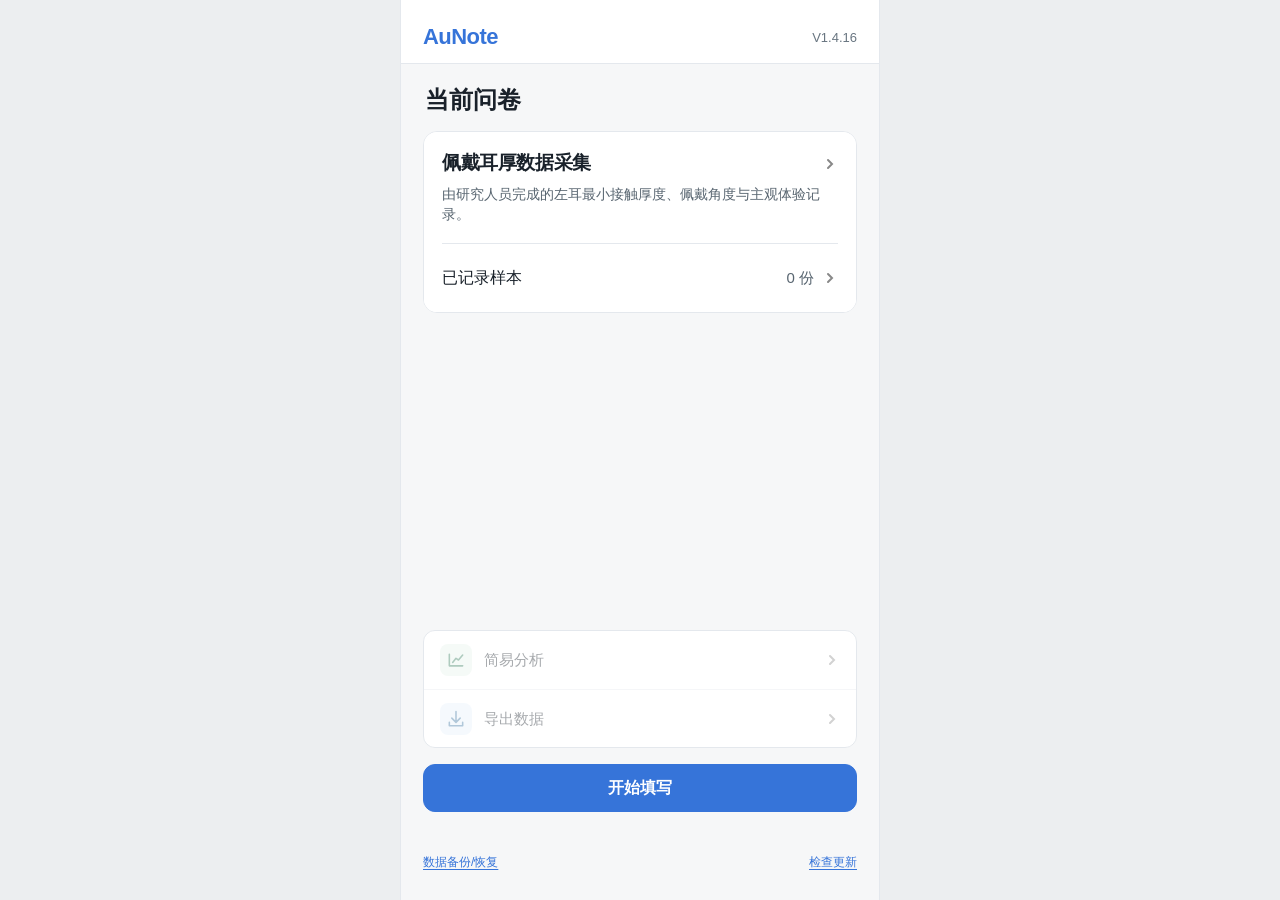
<file: index.html>
<!doctype html>
<html lang="zh-CN">
  <head>
    <meta charset="UTF-8" />
    <meta name="viewport" content="width=device-width, initial-scale=1, viewport-fit=cover" />
    <meta name="theme-color" content="#f6f7f8" />
    <meta name="apple-mobile-web-app-capable" content="yes" />
    <meta name="apple-mobile-web-app-status-bar-style" content="default" />
    <meta name="apple-mobile-web-app-title" content="AuNote" />
    <meta name="description" content="AuNote 离线用户研究记录与导出工具" />
    <link rel="manifest" href="./manifest.webmanifest?v=1.4.16" />
    <link rel="icon" href="./assets/App-icon2.svg" type="image/svg+xml" />
    <link rel="icon" href="./assets/icon-192.png" type="image/png" sizes="192x192" />
    <link rel="apple-touch-icon" href="./assets/icon-180.png" />
    <link rel="stylesheet" href="./styles.css?v=1.4.16" />
    <title>AuNote</title>
  </head>
  <body>
    <div id="update-dialog" class="dialog-overlay update-dialog" hidden>
      <section class="dialog-card" role="dialog" aria-modal="true" aria-labelledby="update-title" aria-describedby="update-summary">
        <div class="dialog-copy">
          <h2 id="update-title">新版本已就绪</h2>
          <p id="update-summary">可立即刷新页面。关闭提示后，下次打开仍可能自动使用新版。</p>
        </div>
        <div class="update-actions">
          <button id="update-skip" class="dialog-quiet" type="button">不再提醒此版本</button>
          <button id="update-later" class="dialog-cancel" type="button">稍后再说</button>
          <button id="update-button" class="dialog-primary" type="button">立即刷新</button>
        </div>
      </section>
    </div>
    <main id="app" aria-live="polite">
      <div class="loading-screen">
        <div class="loading-mark" aria-hidden="true"></div>
        <p>正在打开 AuNote…</p>
      </div>
    </main>
    <div id="confirm-overlay" class="dialog-overlay" hidden>
      <section class="dialog-card" role="alertdialog" aria-modal="true" aria-labelledby="confirm-title" aria-describedby="confirm-message">
        <div class="dialog-copy">
          <h2 id="confirm-title">确认操作</h2>
          <p id="confirm-message"></p>
        </div>
        <div class="dialog-actions">
          <button id="confirm-cancel" class="dialog-cancel" type="button">取消</button>
          <button id="confirm-submit" class="dialog-confirm" type="button">确认</button>
        </div>
      </section>
    </div>
    <div id="toast" class="toast" role="status" hidden></div>
    <input id="template-file-input" type="file" accept=".json,application/json" hidden />
    <input id="backup-file-input" type="file" accept=".json,application/json" hidden />
    <script type="module" src="./js/app.js?v=1.4.16"></script>
  </body>
</html>
</file>
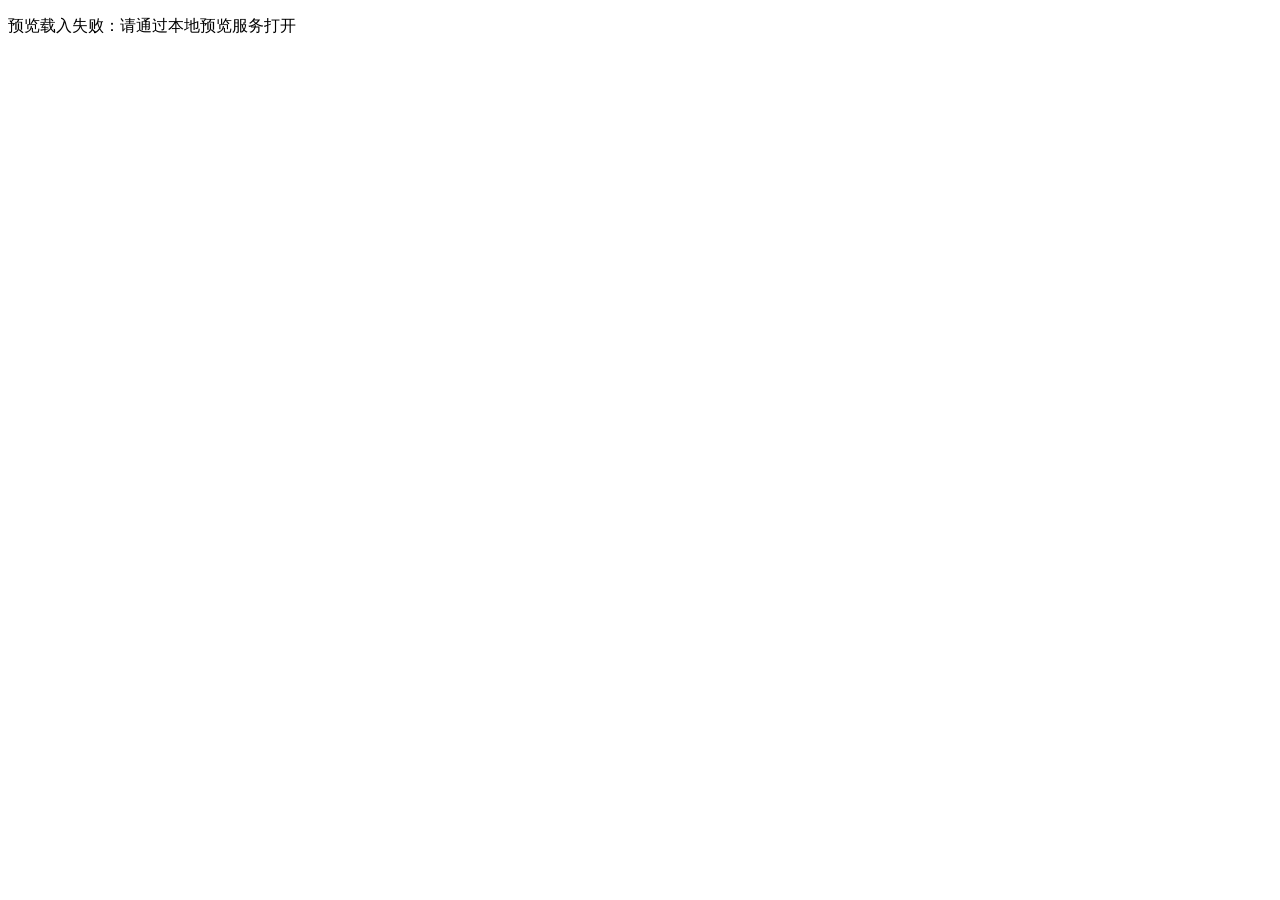
<file: preview/image-angle.html>
<!doctype html>
<html lang="zh-CN">
  <meta charset="utf-8">
  <meta name="viewport" content="width=device-width, initial-scale=1">
  <title>图片角度本地预览</title>
  <p id="status">正在载入角度测试问卷…</p>
  <script type="module">
    import { openDatabase, getTemplate, putTemplate, setSetting } from "../js/db.js?v=1.4.10";
    import { validateTemplate } from "../js/questionnaire-schema.js?v=1.4.10";
    try {
      // Local preview entry only. The application default and existing versions
      // are never rewritten; use a dedicated localhost origin for testing.
      if (!["localhost", "127.0.0.1"].includes(location.hostname)) throw new Error("请通过本地预览服务打开");
      await openDatabase();
      const response = await fetch("../examples/ear-image-angle-test.json");
      if (!response.ok) throw new Error(`HTTP ${response.status}`);
      const template = validateTemplate(await response.json());
      if (!(await getTemplate(template.key))) await putTemplate(template);
      await setSetting("currentTemplateKey", template.key);
      location.replace("../");
    } catch (error) {
      document.querySelector("#status").textContent = `预览载入失败：${error.message}`;
    }
  </script>
</html>
</file>
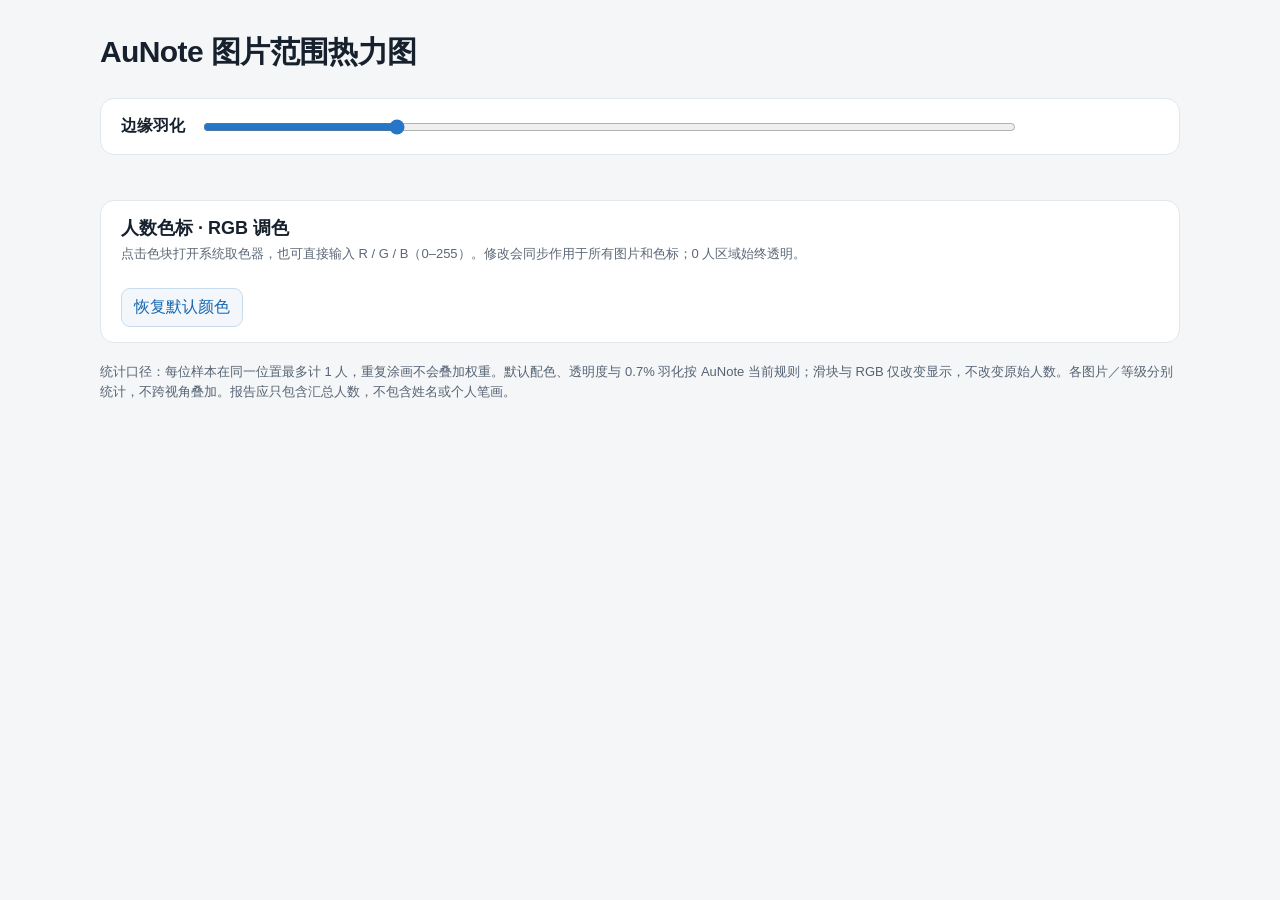
<file: tools/heatmap-report-template.html>
<!doctype html>
<html lang="zh-CN">
<head>
  <meta charset="utf-8">
  <meta name="viewport" content="width=device-width, initial-scale=1">
  <title>AuNote 图片范围热力图 · 可调色报告</title>
  <style>
    :root { font-family: -apple-system, BlinkMacSystemFont, "Segoe UI", "PingFang SC", sans-serif; color: #17212d; background: #f4f6f8; }
    * { box-sizing: border-box; }
    body { margin: 0; }
    main { max-width: 1120px; margin: auto; padding: 32px 20px 48px; }
    h1 { font-size: clamp(22px, 4vw, 30px); margin: 0 0 8px; letter-spacing: -.02em; }
    .intro, .method { color: #566373; line-height: 1.6; margin: 0; }
    .controls { display: flex; align-items: center; flex-wrap: wrap; gap: 16px; margin: 25px 0; padding: 17px 20px; background: white; border: 1px solid #e2e7ec; border-radius: 14px; }
    .controls label { font-weight: 650; white-space: nowrap; }
    input[type=range] { flex: 1 1 240px; accent-color: #2676c8; cursor: pointer; }
    output { color: #1464b0; font-variant-numeric: tabular-nums; min-width: 125px; }
    .palette-editor { background: white; border: 1px solid #e2e7ec; border-radius: 14px; padding: 15px 20px; margin: 20px 0 0; }
    .palette-editor h2 { font-size: 18px; margin: 0 0 4px; }
    .palette-editor p { color: #5c6876; font-size: 13px; line-height: 1.5; margin: 0 0 13px; }
    .palette-nodes { display: grid; grid-template-columns: repeat(5, minmax(0, 1fr)); gap: 9px; }
    .palette-node { border: 1px solid #e2e7ec; border-radius: 10px; padding: 10px; min-width: 0; }
    .palette-node strong { display: block; font-size: 13px; margin-bottom: 8px; }
    .palette-node .swatch-row { display: flex; align-items: center; gap: 6px; }
    .palette-node input[type=color] { width: 40px; height: 34px; padding: 2px; border: 1px solid #d5dce4; border-radius: 6px; background: white; cursor: pointer; }
    .palette-node code { font-size: 12px; color: #49586a; }
    .rgb-fields { display: grid; grid-template-columns: repeat(3, minmax(0, 1fr)); gap: 4px; margin-top: 8px; }
    .rgb-fields label { color: #5c6876; font-size: 11px; }
    .rgb-fields input { display: block; width: 100%; min-width: 0; margin-top: 2px; padding: 5px 3px; border: 1px solid #d5dce4; border-radius: 5px; font: inherit; font-size: 12px; font-variant-numeric: tabular-nums; }
    .palette-editor button { margin-top: 11px; }
    .grid { display: grid; grid-template-columns: repeat(2, minmax(0, 1fr)); gap: 20px; }
    .card { min-width: 0; background: white; border: 1px solid #e2e7ec; border-radius: 16px; padding: 19px; }
    .card h2 { font-size: 20px; margin: 0 0 4px; }
    .meta { color: #5c6876; font-size: 14px; margin: 0 0 14px; }
    .map { position: relative; width: 100%; overflow: hidden; background: white; }
    .map img, .map canvas { display: block; width: 100%; height: 100%; }
    .map canvas { position: absolute; inset: 0; pointer-events: none; }
    .legend { margin: 19px 2px 0; }
    .legend-bar { height: 13px; border-radius: 99px; border: 1px solid #e2e7ec; }
    .legend-ticks { display: flex; justify-content: space-between; margin-top: 7px; color: #5c6876; font-size: 13px; font-variant-numeric: tabular-nums; }
    .legend-label { color: #5c6876; font-size: 13px; margin-top: 7px; }
    button { background: #f3f7fb; color: #1767b2; border: 1px solid #c9dcee; border-radius: 9px; padding: 8px 12px; margin-top: 13px; font: inherit; cursor: pointer; }
    button:hover { background: #e7f1fa; }
    .method { font-size: 13px; margin-top: 19px; }
    @media (max-width: 760px) { main { padding: 20px 12px 32px; } .grid { grid-template-columns: 1fr; gap: 13px; } .card { padding: 14px; } .palette-nodes { grid-template-columns: repeat(2, minmax(0, 1fr)); } }
  </style>
</head>
<body>
<main>
  <h1 id="report-title">AuNote 图片范围热力图</h1>
  <p class="intro" id="scope"></p>
  <div class="controls">
    <label for="feather">边缘羽化</label>
    <input id="feather" type="range" min="0" max="3" step="0.1" value="0.7" aria-label="边缘羽化半径">
    <output id="feather-value" for="feather"></output>
  </div>
  <div class="grid" id="maps"></div>
  <section class="palette-editor" aria-labelledby="palette-title">
    <h2 id="palette-title">人数色标 · RGB 调色</h2>
    <p>点击色块打开系统取色器，也可直接输入 R / G / B（0–255）。修改会同步作用于所有图片和色标；0 人区域始终透明。</p>
    <div class="palette-nodes" id="palette-nodes"></div>
    <button type="button" id="reset-palette">恢复默认颜色</button>
  </section>
  <p class="method">统计口径：每位样本在同一位置最多计 1 人，重复涂画不会叠加权重。默认配色、透明度与 0.7% 羽化按 AuNote 当前规则；滑块与 RGB 仅改变显示，不改变原始人数。各图片／等级分别统计，不跨视角叠加。报告应只包含汇总人数，不包含姓名或个人笔画。</p>
</main>
<script>
  const DATA = __HEATMAP_DATA__;
  const slider = document.querySelector('#feather');
  const output = document.querySelector('#feather-value');
  const maps = document.querySelector('#maps');
  const clamp = (x, low, high) => Math.max(low, Math.min(high, x));
  // Five continuous ratio stops match the user-approved AuNote heatmap palette.
  const officialStops = [[0, 172, 208, 241], [.25, 84, 145, 201], [.5, 37, 203, 117], [.75, 216, 211, 44], [1, 225, 55, 55]];
  const editablePositions = [0, .25, .5, .75, 1];

  function officialHeatColor(value) {
    for (let i = 1; i < officialStops.length; i++) {
      if (value <= officialStops[i][0]) {
        const a = officialStops[i - 1], b = officialStops[i];
        const t = clamp((value - a[0]) / (b[0] - a[0]), 0, 1);
        return [1, 2, 3].map(c => Math.round(a[c] + (b[c] - a[c]) * t));
      }
    }
    return officialStops.at(-1).slice(1);
  }
  const originalNodeColors = editablePositions.map(officialHeatColor);
  const nodeColors = originalNodeColors.map(color => color.slice());

  function loadImage(src) {
    return new Promise((resolve, reject) => {
      const image = new Image();
      image.onload = () => resolve(image);
      image.onerror = () => reject(new Error('内嵌图片未能加载'));
      image.src = src;
    });
  }

  function boxBlur(values, width, height, radius) {
    if (radius === 0) return Float32Array.from(values);
    const horizontal = new Float32Array(values.length);
    const result = new Float32Array(values.length);
    for (let y = 0; y < height; y++) {
      let sum = 0;
      for (let x = 0; x < Math.min(width, radius + 1); x++) sum += values[y * width + x];
      for (let x = 0; x < width; x++) {
        if (x > 0) {
          if (x + radius < width) sum += values[y * width + x + radius];
          if (x - radius - 1 >= 0) sum -= values[y * width + x - radius - 1];
        }
        horizontal[y * width + x] = sum / (Math.min(width - 1, x + radius) - Math.max(0, x - radius) + 1);
      }
    }
    for (let x = 0; x < width; x++) {
      let sum = 0;
      for (let y = 0; y < Math.min(height, radius + 1); y++) sum += horizontal[y * width + x];
      for (let y = 0; y < height; y++) {
        if (y > 0) {
          if (y + radius < height) sum += horizontal[(y + radius) * width + x];
          if (y - radius - 1 >= 0) sum -= horizontal[(y - radius - 1) * width + x];
        }
        result[y * width + x] = sum / (Math.min(height - 1, y + radius) - Math.max(0, y - radius) + 1);
      }
    }
    return result;
  }

  function heatColor(value) {
    const base = officialHeatColor(value);
    const right = Math.min(editablePositions.length - 1, Math.max(1, editablePositions.findIndex(at => value <= at)));
    const left = right - 1;
    const t = clamp((value - editablePositions[left]) / (editablePositions[right] - editablePositions[left]), 0, 1);
    return base.map((channel, c) => clamp(Math.round(channel +
      (nodeColors[left][c] - originalNodeColors[left][c]) * (1 - t) +
      (nodeColors[right][c] - originalNodeColors[right][c]) * t), 0, 255));
  }

  function hex(color) {
    return '#' + color.map(channel => channel.toString(16).padStart(2, '0')).join('').toUpperCase();
  }

  function updateLegend() {
    const gradient = Array.from({ length: 41 }, (_, i) => `${hex(heatColor(i / 40))} ${i * 2.5}%`).join(', ');
    document.querySelectorAll('.legend-bar').forEach(bar => { bar.style.background = `linear-gradient(90deg, ${gradient})`; });
  }

  function setupPaletteEditor(redraw) {
    const container = document.querySelector('#palette-nodes');
    const controls = editablePositions.map((at, index) => {
      const wrapper = document.createElement('div');
      wrapper.className = 'palette-node';
      wrapper.innerHTML = `<strong>${Math.round(at * DATA.sample_total)} 人</strong><div class="swatch-row"><input type="color" aria-label="${Math.round(at * DATA.sample_total)} 人颜色"><code></code></div><div class="rgb-fields">${['R', 'G', 'B'].map(channel => `<label>${channel}<input type="number" min="0" max="255" step="1" inputmode="numeric" aria-label="${Math.round(at * DATA.sample_total)} 人 ${channel}"></label>`).join('')}</div>`;
      container.append(wrapper);
      return { picker: wrapper.querySelector('input[type=color]'), code: wrapper.querySelector('code'), rgb: [...wrapper.querySelectorAll('input[type=number]')] };
    });

    function reflect(index) {
      const control = controls[index];
      control.picker.value = hex(nodeColors[index]).toLowerCase();
      control.code.textContent = hex(nodeColors[index]);
      control.rgb.forEach((input, channel) => { input.value = nodeColors[index][channel]; });
    }
    function setColor(index, color) {
      nodeColors[index] = color;
      reflect(index);
      updateLegend();
      redraw();
    }
    controls.forEach((control, index) => {
      reflect(index);
      control.picker.addEventListener('input', () => {
        const color = [1, 3, 5].map(start => parseInt(control.picker.value.slice(start, start + 2), 16));
        setColor(index, color);
      });
      control.rgb.forEach((input, channel) => {
        input.addEventListener('change', () => {
          const value = Number(input.value);
          if (!Number.isFinite(value)) { reflect(index); return; }
          const color = nodeColors[index].slice();
          color[channel] = clamp(Math.round(value), 0, 255);
          setColor(index, color);
        });
      });
    });
    document.querySelector('#reset-palette').addEventListener('click', () => {
      originalNodeColors.forEach((color, index) => { nodeColors[index] = color.slice(); reflect(index); });
      updateLegend();
      redraw();
    });
    updateLegend();
  }

  function draw(field, feather) {
    const canvas = field.canvas;
    const context = canvas.getContext('2d');
    const pixels = context.createImageData(field.width, field.height);
    const radius = Math.max(feather > 0 ? 1 : 0, Math.round(field.width * feather / 100));
    const softened = boxBlur(boxBlur(field.counts, field.width, field.height, radius), field.width, field.height, radius);
    for (let i = 0; i < softened.length; i++) {
      const count = softened[i];
      if (count < .05) continue;
      const color = heatColor(clamp(count / DATA.sample_total, 0, 1));
      const offset = i * 4;
      pixels.data[offset] = color[0];
      pixels.data[offset + 1] = color[1];
      pixels.data[offset + 2] = color[2];
      pixels.data[offset + 3] = Math.round(205 * Math.min(1, count / 1.2) ** 1.35);
    }
    context.putImageData(pixels, 0, 0);
  }

  async function setup() {
    document.querySelector('#report-title').textContent = DATA.title || 'AuNote 图片范围热力图';
    document.querySelector('#scope').textContent = DATA.description || `${DATA.sample_total} 份记录 · ${DATA.fields.length} 张热力图`;
    if (!Number.isInteger(DATA.sample_total) || DATA.sample_total < 1 || !Array.isArray(DATA.fields) || !DATA.fields.length) throw new Error('报告缺少有效样本数或热力图');
    for (const field of DATA.fields) {
      const card = document.createElement('section');
      card.className = 'card';
      card.innerHTML = `<h2></h2><p class="meta"></p><div class="map"><img alt=""><canvas aria-hidden="true"></canvas></div><div class="legend"><div class="legend-bar"></div><div class="legend-ticks"><span>0</span><span>${Math.round(DATA.sample_total / 4)}</span><span>${Math.round(DATA.sample_total / 2)}</span><span>${Math.round(DATA.sample_total * 3 / 4)}</span><span>${DATA.sample_total}</span></div><div class="legend-label">同一位置的标注人数（人）</div></div><button type="button">保存当前图片 PNG</button>`;
      card.querySelector('h2').textContent = field.label;
      card.querySelector('.meta').textContent = `${field.participants} 份有标注 · ${field.stroke_count} 笔 · 最高重合 ${field.max_count} 人`;
      const image = card.querySelector('img');
      const canvas = card.querySelector('canvas');
      const map = card.querySelector('.map');
      map.style.aspectRatio = `${field.width} / ${field.height}`;
      canvas.width = field.width;
      canvas.height = field.height;
      maps.append(card);
      const [base, mask] = await Promise.all([loadImage(field.image), loadImage(field.count_mask)]);
      image.src = field.image;
      image.alt = field.label + '底图及叠加热区';
      const holder = document.createElement('canvas');
      holder.width = field.width;
      holder.height = field.height;
      const context = holder.getContext('2d', { willReadFrequently: true });
      context.drawImage(mask, 0, 0);
      const pixelData = context.getImageData(0, 0, field.width, field.height).data;
      field.counts = new Uint16Array(field.width * field.height);
      for (let i = 0; i < field.counts.length; i++) field.counts[i] = field.countEncoding === 'rg16' ? pixelData[i * 4] + 256 * pixelData[i * 4 + 1] : pixelData[i * 4];
      field.canvas = canvas;
      field.base = base;
      card.querySelector('button').addEventListener('click', () => {
        const exportCanvas = document.createElement('canvas');
        exportCanvas.width = field.width;
        exportCanvas.height = field.height;
        const exportContext = exportCanvas.getContext('2d');
        exportContext.drawImage(field.base, 0, 0, field.width, field.height);
        exportContext.drawImage(field.canvas, 0, 0);
        const link = document.createElement('a');
        link.download = `${String(field.id || 'heatmap').replace(/[^a-zA-Z0-9_-]/g, '_')}-热力图.png`;
        link.href = exportCanvas.toDataURL('image/png');
        link.click();
      });
    }
    let scheduled = false;
    function redraw() {
      if (scheduled) return;
      scheduled = true;
      requestAnimationFrame(() => {
        scheduled = false;
        const feather = Number(slider.value);
        output.textContent = `${feather.toFixed(1)}% · 约 ${Math.round(DATA.fields[0].width * feather / 100)} px`;
        DATA.fields.forEach(field => draw(field, feather));
      });
    }
    slider.addEventListener('input', redraw);
    setupPaletteEditor(redraw);
    redraw();
  }
  setup().catch(error => { document.querySelector('#scope').textContent = `热力图读取失败：${error.message}`; });
</script>
</body>
</html>
</file>
<file: styles.css>
:root {
  color-scheme: light;
  --paper: #f6f7f8;
  --surface: #ffffff;
  --ink: #19212a;
  --muted: #586570;
  --quiet: #687580;
  --line: #e4e8ed;
  --forest: var(--accent);
  --forest-soft: #e8f0fb;
  --accent: #3674d9;
  --accent-soft: #e8f0fb;
  --danger: #c53030;
  --danger-soft: #fff5f5;
  --shadow: 0 16px 36px rgba(30, 50, 61, 0.14);
  --page-gutter: clamp(16px, 5vw, 22px);
  font-family: -apple-system, BlinkMacSystemFont, "SF Pro Text", "PingFang SC", "Microsoft YaHei", sans-serif;
  background: var(--paper);
  color: var(--ink);
}

* { box-sizing: border-box; }

html, body { margin: 0; min-height: 100%; background: var(--paper); }
html { view-transition-name: aunote-screen; }

body { min-height: 100vh; min-height: 100dvh; }

button, input, textarea { font: inherit; }
button, input, textarea { -webkit-tap-highlight-color: transparent; }
button { touch-action: manipulation; }

#app {
  min-height: 100vh;
  min-height: 100dvh;
  padding: max(20px, env(safe-area-inset-top)) 18px max(24px, env(safe-area-inset-bottom));
}

@keyframes aunote-push-in { from { transform: translateX(100%); } to { transform: translateX(0); } }
@keyframes aunote-push-out { from { transform: translateX(0); } to { transform: translateX(-18%); } }
@keyframes aunote-pop-in { from { transform: translateX(-18%); } to { transform: translateX(0); } }
@keyframes aunote-pop-out { from { transform: translateX(0); } to { transform: translateX(100%); } }

html[data-page-transition="forward"]::view-transition-old(aunote-screen) { animation: 320ms ease-out both aunote-push-out; z-index: 1; }
html[data-page-transition="forward"]::view-transition-new(aunote-screen) { animation: 320ms cubic-bezier(.2, .7, .2, 1) both aunote-push-in; z-index: 2; }
html[data-page-transition="back"]::view-transition-old(aunote-screen) { animation: 320ms cubic-bezier(.2, .7, .2, 1) both aunote-pop-out; z-index: 2; }
html[data-page-transition="back"]::view-transition-new(aunote-screen) { animation: 320ms ease-out both aunote-pop-in; z-index: 1; }

@media (prefers-reduced-motion: reduce) {
  html[data-page-transition]::view-transition-old(aunote-screen),
  html[data-page-transition]::view-transition-new(aunote-screen) { animation: none; }
}

.screen { width: min(100%, 720px); margin: 0 auto; }

.loading-screen {
  min-height: 80vh;
  display: grid;
  place-content: center;
  justify-items: center;
  color: var(--muted);
}

.loading-mark {
  width: 34px;
  height: 34px;
  border: 3px solid var(--forest-soft);
  border-top-color: var(--forest);
  border-radius: 50%;
  animation: spin 0.8s linear infinite;
}

@keyframes spin { to { transform: rotate(360deg); } }

.topbar { display: flex; align-items: center; gap: 10px; margin-bottom: 22px; }
.topbar h1 { margin: 0; font-size: 21px; letter-spacing: -0.02em; }

.back-button, .icon-button {
  border: 0;
  background: transparent;
  color: var(--forest);
  padding: 9px;
  border-radius: 12px;
  font-weight: 700;
}

.back-button { margin-left: -8px; }

.hero {
  width: 100%;
  border: 0;
  text-align: left;
  color: #fff;
  background: var(--forest);
  padding: 28px 24px 26px;
  border-radius: 28px;
  box-shadow: var(--shadow);
}

.eyebrow { display: block; opacity: 0.7; font-size: 13px; margin-bottom: 10px; }
.hero-title { display: block; font-size: clamp(28px, 8vw, 42px); line-height: 1.13; font-weight: 760; letter-spacing: -0.04em; }
.hero-version { display: block; margin-top: 12px; font-size: 14px; opacity: 0.72; }
.hero-description { display: -webkit-box; overflow: hidden; overflow-wrap: anywhere; white-space: pre-line; -webkit-box-orient: vertical; -webkit-line-clamp: 3; }
.hero-draft-detail { display: block; margin-top: 7px; color: rgba(255, 255, 255, 0.76); font-size: 12px; line-height: 1.45; }

.count-link {
  display: flex;
  align-items: baseline;
  justify-content: space-between;
  width: 100%;
  border: 0;
  background: transparent;
  color: var(--ink);
  padding: 20px 5px 10px;
  text-align: left;
}

.count-link strong { font-size: 30px; letter-spacing: -0.04em; }
.count-link span { color: var(--muted); }

.home-actions { display: grid; gap: 12px; margin-top: clamp(76px, 16vh, 150px); }

.primary-button, .secondary-button, .danger-button, .text-button {
  min-height: 54px;
  border-radius: 17px;
  border: 0;
  padding: 14px 18px;
  font-weight: 720;
}

.primary-button { background: var(--forest); color: #fff; box-shadow: 0 10px 24px rgba(54, 116, 217, 0.16); }
.primary-button.accent { background: var(--accent); color: #27170b; }
.secondary-button { background: var(--surface); color: var(--forest); border: 1px solid var(--line); }
.danger-button { background: var(--danger-soft); color: var(--danger); }
.text-button { background: transparent; color: var(--forest); min-height: 42px; padding: 8px 10px; }
button:disabled { opacity: 0.42; box-shadow: none; }

.split-actions { display: grid; grid-template-columns: 1.25fr 0.75fr; gap: 10px; }

.quiet-tools {
  border-top: 1px solid var(--line);
  margin-top: 42px;
  padding-top: 18px;
  display: flex;
  justify-content: space-between;
  align-items: center;
  gap: 12px;
  color: var(--muted);
  font-size: 13px;
}

.quiet-tools button { font-size: 13px; color: var(--muted); }

.card {
  background: var(--surface);
  border: 1px solid rgba(216, 214, 207, 0.8);
  border-radius: 20px;
  padding: 18px;
  box-shadow: 0 8px 24px rgba(35, 54, 47, 0.05);
}

.stack { display: grid; gap: 12px; }
.section-title { margin: 24px 2px 10px; font-size: 15px; color: var(--muted); }
.empty-state { text-align: center; padding: 42px 24px; color: var(--muted); }

.template-list { display: grid; gap: 10px; overflow: hidden; }
.swipe-row { position: relative; overflow: hidden; border-radius: 18px; background: var(--danger); }
.swipe-content {
  position: relative;
  z-index: 2;
  width: 100%;
  border: 1px solid var(--line);
  background: var(--surface);
  padding: 17px 18px;
  text-align: left;
  transition: transform 180ms ease;
  border-radius: 18px;
  color: var(--ink);
}
.swipe-row.revealed .swipe-content { transform: translateX(-92px); }
.swipe-delete {
  position: absolute;
  z-index: 1;
  right: 0;
  top: 0;
  bottom: 0;
  width: 92px;
  border: 0;
  background: var(--danger);
  color: #fff;
  font-weight: 700;
}
.template-name { display: block; font-weight: 750; font-size: 17px; }
.template-meta { display: block; margin-top: 6px; color: var(--muted); font-size: 13px; }
.current-chip { display: inline-flex; background: var(--forest-soft); color: var(--forest); padding: 3px 8px; border-radius: 999px; margin-left: 7px; font-size: 11px; }
.swipe-hint { text-align: center; color: var(--muted); font-size: 12px; margin-top: 12px; }

.record-list { display: grid; gap: 10px; }
.record-card { width: 100%; border: 1px solid var(--line); background: var(--surface); padding: 17px; border-radius: 18px; text-align: left; color: var(--ink); }
.record-card-main { display: flex; justify-content: space-between; align-items: center; gap: 16px; }
.record-name { font-size: 18px; font-weight: 740; }
.record-demographics { color: var(--muted); font-size: 14px; white-space: nowrap; }
.record-times { display: grid; gap: 4px; margin-top: 10px; color: var(--muted); font-size: 12px; }

.detail-grid { display: grid; gap: 0; }
.detail-row { padding: 15px 0; border-bottom: 1px solid var(--line); }
.detail-row:last-child { border-bottom: 0; }
.detail-label { display: block; color: var(--muted); font-size: 13px; margin-bottom: 6px; }
.detail-value { display: block; white-space: pre-wrap; overflow-wrap: anywhere; }
.detail-actions { display: grid; gap: 10px; margin-top: 22px; }

.progress-block { margin-bottom: 24px; }
.progress-meta { display: flex; justify-content: space-between; color: var(--muted); font-size: 13px; margin-bottom: 9px; }
.progress-track { height: 6px; background: #deddd7; border-radius: 999px; overflow: hidden; }
.progress-fill { height: 100%; background: var(--accent); border-radius: inherit; transition: width 180ms ease; }

.question-card { background: var(--surface); border-radius: 26px; padding: 23px 20px; box-shadow: var(--shadow); min-height: 330px; }
.question-number { display: inline-flex; color: var(--accent); font-weight: 800; font-size: 13px; margin-bottom: 10px; }
.question-title { margin: 0; font-size: 25px; line-height: 1.25; letter-spacing: -0.025em; }
.required-mark { color: var(--danger); margin-left: 5px; }
.optional-mark { color: var(--muted); font-size: 13px; font-weight: 500; margin-left: 8px; white-space: nowrap; }
.question-description { color: var(--muted); line-height: 1.55; margin: 12px 0 20px; }

.field-wrap { display: grid; gap: 10px; }
.text-input, .number-input, .textarea-input, .other-input {
  width: 100%;
  border: 1.5px solid var(--line);
  background: #fff;
  color: var(--ink);
  border-radius: 15px;
  padding: 15px 16px;
  font-size: 18px;
  outline: none;
}
.textarea-input { min-height: 132px; resize: vertical; line-height: 1.5; }
.text-input:focus, .number-input:focus, .textarea-input:focus, .other-input:focus { border-color: var(--accent); box-shadow: 0 0 0 3px var(--accent-soft); }
.input-with-unit { display: grid; grid-template-columns: 1fr auto; align-items: center; gap: 12px; }
.unit-label { font-size: 18px; font-weight: 700; color: var(--muted); min-width: 38px; }

.choice-list { display: grid; gap: 10px; }
.choice-button {
  width: 100%;
  border: 1.5px solid var(--line);
  background: #fff;
  color: var(--ink);
  border-radius: 16px;
  min-height: 56px;
  padding: 14px 16px;
  text-align: left;
  display: flex;
  align-items: center;
  gap: 12px;
}
.choice-button::before { content: ""; width: 20px; height: 20px; flex: 0 0 auto; border: 2px solid #a9aea9; border-radius: 50%; }
.choice-button.multi::before { border-radius: 6px; }
.choice-button.selected { border-color: var(--forest); background: var(--forest-soft); }
.choice-button.selected::before { border-color: var(--forest); box-shadow: inset 0 0 0 5px var(--forest-soft); background: var(--forest); }

.anonymous-row { display: flex; align-items: center; gap: 10px; margin-top: 4px; padding: 8px 2px; }
.anonymous-row input { width: 21px; height: 21px; accent-color: var(--forest); }

.rating-grid { display: grid; grid-template-columns: repeat(5, 1fr); gap: 7px; }
.rating-button { border: 1.5px solid var(--line); background: #fff; border-radius: 14px; padding: 11px 3px; color: var(--ink); min-width: 0; }
.rating-button strong { display: block; font-size: 22px; }
.rating-button span { display: block; font-size: 10px; margin-top: 4px; line-height: 1.2; }
.rating-button.selected { background: var(--forest); border-color: var(--forest); color: #fff; }
.rating-help { margin-top: 14px; padding: 13px 14px; border-radius: 13px; background: var(--forest-soft); color: var(--forest); font-size: 14px; line-height: 1.45; }
.unknown-button { margin-top: 10px; }

.question-image { display: block; width: 100%; max-height: 430px; object-fit: contain; border-radius: 15px; background: #faeee3; margin-bottom: 17px; }

.validation-message { color: var(--danger); min-height: 22px; margin: 13px 2px 0; font-size: 14px; }
.form-navigation { display: grid; grid-template-columns: 0.8fr 1.2fr; gap: 10px; margin-top: 18px; }

.backup-panel h2 { margin-top: 0; }
.backup-panel p { color: var(--muted); line-height: 1.55; }
.backup-actions { display: grid; gap: 10px; margin-top: 22px; }

.update-banner {
  position: fixed;
  z-index: 100;
  left: 12px;
  right: 12px;
  top: max(10px, env(safe-area-inset-top));
  max-width: 680px;
  margin: 0 auto;
  padding: 10px 12px 10px 16px;
  border-radius: 15px;
  background: var(--forest);
  color: #fff;
  box-shadow: var(--shadow);
  display: flex;
  align-items: center;
  justify-content: space-between;
  gap: 10px;
  font-size: 14px;
}
.update-banner[hidden] { display: none; }
.update-banner button { border: 0; background: var(--accent); color: #27170b; font-weight: 750; border-radius: 10px; padding: 8px 11px; }

.toast {
  position: fixed;
  z-index: 120;
  left: 50%;
  bottom: max(24px, env(safe-area-inset-bottom));
  transform: translateX(-50%);
  width: max-content;
  max-width: calc(100% - 32px);
  background: #17231f;
  color: #fff;
  border-radius: 13px;
  padding: 11px 15px;
  box-shadow: var(--shadow);
  text-align: center;
  font-size: 14px;
}
.toast[hidden] { display: none; }
.toast.toast-above-overview-footer {
  bottom: calc(96px + env(safe-area-inset-bottom));
}

.fatal-error { max-width: 560px; margin: 20vh auto 0; background: var(--surface); padding: 24px; border-radius: 20px; }
.fatal-error h1 { font-size: 22px; }
.fatal-error p { color: var(--muted); line-height: 1.55; }

@media (min-width: 640px) {
  #app { padding-left: 28px; padding-right: 28px; }
  .question-card { padding: 30px; }
  .home-actions { margin-top: 110px; }
}

@media (prefers-reduced-motion: reduce) {
  *, *::before, *::after { scroll-behavior: auto !important; animation-duration: 0.01ms !important; transition-duration: 0.01ms !important; }
}

/* Figma 视觉基线：390px 主画板，320–430px 手机宽度自适应 */
html, body { background: #eceef0; }
body { color: var(--ink); }

button { cursor: pointer; }
button:focus-visible, input:focus-visible, textarea:focus-visible {
  outline: 3px solid rgba(54, 116, 217, 0.27);
  outline-offset: 2px;
}
::selection { background: #d5e7f3; color: var(--ink); }

#app { min-height: 100vh; min-height: 100dvh; padding: 0; }

.screen {
  width: min(100%, 480px);
  min-height: 100vh;
  min-height: 100dvh;
  margin: 0 auto;
  background: var(--paper);
}

.page-content { padding: 20px var(--page-gutter) 24px; }

.app-header,
.nav-top-bar {
  width: 100%;
}

.app-header {
  min-height: calc(64px + env(safe-area-inset-top));
  padding: calc(env(safe-area-inset-top) + 12px) var(--page-gutter) 0;
  display: flex;
  align-items: center;
  justify-content: space-between;
  gap: 12px;
  background: #fff;
  border-bottom: 1px solid var(--line);
}

.app-brand {
  color: var(--forest);
  font-size: 22px;
  line-height: 1.2;
  letter-spacing: -0.025em;
}

.app-version { flex: 0 0 auto; color: var(--quiet); font-size: 13px; }

.nav-top-bar {
  position: sticky;
  z-index: 20;
  top: 0;
  min-height: calc(64px + env(safe-area-inset-top));
  padding: env(safe-area-inset-top) var(--page-gutter) 0;
  display: grid;
  grid-template-columns: 80px 1fr 80px;
  align-items: center;
  background: #fff;
  border-bottom: 1px solid var(--line);
}

.nav-top-bar h1 {
  margin: 0;
  overflow: hidden;
  color: var(--ink);
  font-size: 18px;
  line-height: 1.25;
  font-weight: 650;
  text-align: center;
  text-overflow: ellipsis;
  white-space: nowrap;
}

.nav-side { width: 80px; height: 20px; }
.back-button {
  width: 48px;
  height: 48px;
  margin: 0 0 0 -10px;
  padding: 10px;
  display: grid;
  place-items: center;
  border: 0;
  border-radius: 12px;
  background: transparent;
}
.back-button img, .back-button svg, .row-chevron, .hero-heading img { display: block; flex: 0 0 auto; }

.home-screen { display: flex; flex-direction: column; }
.home-content {
  flex: 1;
  display: grid;
  grid-template-rows: auto auto 1fr;
  gap: 16px;
  padding: 20px var(--page-gutter) 16px;
}

.home-content.has-summary { grid-template-rows: auto 1fr; }
.home-current-group { display: grid; align-content: start; gap: 16px; }
.home-section-title { margin: 0 2px; color: var(--ink); font-size: 24px; line-height: 1.3; font-weight: 750; }
.home-summary {
  overflow: hidden;
  border: 1px solid var(--line);
  border-radius: 14px;
  background: #fff;
}
.home-summary.has-draft { border-color: var(--forest); }
.hero {
  width: 100%;
  padding: 19px 18px;
  display: flex;
  flex-direction: column;
  gap: 8px;
  border: 1px solid var(--line);
  border-radius: 14px;
  background: #fff;
  color: var(--ink);
  box-shadow: none;
  text-align: left;
}
.hero.has-draft { border: 1.5px solid var(--forest); }
.home-summary .hero, .home-summary .hero.has-draft { border: 0; border-radius: 0; }
.hero-heading { width: 100%; display: flex; align-items: center; justify-content: space-between; gap: 12px; }
.home-summary .hero-heading { align-items: flex-start; }
.home-summary .hero-heading img { margin-top: 5px; }
.eyebrow, .draft-label {
  margin: 0;
  display: inline-flex;
  align-items: center;
  gap: 6px;
  color: var(--quiet);
  opacity: 1;
  font-size: 12px;
  line-height: 1.2;
  font-weight: 650;
}
.draft-dot { width: 8px; height: 8px; flex: 0 0 auto; border-radius: 50%; background: var(--forest); }
.hero-title {
  display: block;
  color: var(--ink);
  font-size: 21px;
  line-height: 1.3;
  font-weight: 740;
  letter-spacing: -0.02em;
}
.home-summary .hero-title { flex: 1; min-width: 0; font-size: 19px; }
.hero-version { margin: 0; color: var(--muted); opacity: 1; font-size: 14px; line-height: 1.45; }
.hero-draft-detail { color: var(--muted); font-size: 12px; }

.home-list, .card {
  overflow: hidden;
  border: 1px solid var(--line);
  border-radius: 13px;
  background: #fff;
  box-shadow: none;
}
.home-summary .home-list { border: 0; border-radius: 0; }
.home-summary .home-list::before {
  content: "";
  display: block;
  margin: 0 18px;
  border-top: 1px solid var(--line);
}
.count-link {
  width: 100%;
  min-height: 68px;
  padding: 14px 18px;
  display: flex;
  align-items: center;
  gap: 8px;
  border: 0;
  background: #fff;
  color: var(--ink);
  font-size: 16px;
  text-align: left;
}
.count-link > span:first-child { flex: 1; color: var(--ink); font-weight: 400; }
.count-link .count-value { color: var(--muted); font-size: 15px; }

.home-actions, .draft-actions { display: grid; gap: 12px; margin: 0; }
.home-actions {
  align-self: end;
  width: 100%;
  gap: 16px;
  padding-top: 16px;
}
.home-utility-actions { overflow: hidden; border: 1px solid var(--line); border-radius: 12px; background: #fff; }
.home-utility-actions > .secondary-button {
  display: flex;
  align-items: center;
  gap: 12px;
  width: 100%;
  min-height: 58px;
  border: 0;
  border-radius: 0;
  background: #fff;
  color: var(--ink);
  font-size: 15px;
  font-weight: 590;
  text-align: left;
}
.home-action-label { flex: 1; }
.home-action-tile {
  width: 32px;
  height: 32px;
  flex: 0 0 32px;
  display: grid;
  place-items: center;
  border-radius: 8px;
}
.home-action-tile-analysis { background: #e4f2e9; color: #2c7656; }
.home-action-tile-export { background: #e5f0fa; color: #346f9d; }
.home-action-icon {
  width: 20px;
  height: 20px;
  flex: 0 0 auto;
  fill: none;
  stroke: currentColor;
  stroke-width: 1.9;
  stroke-linecap: round;
  stroke-linejoin: round;
}
.home-utility-actions > .secondary-button + .secondary-button { border-top: 1px solid var(--line); }
.home-footer {
  margin-top: auto;
  padding: 12px var(--page-gutter) max(16px, env(safe-area-inset-bottom));
  display: flex;
  justify-content: space-between;
  align-items: center;
  gap: 12px;
}
.home-footer .text-button { min-width: 0; padding-inline: 0; text-align: left; font-size: 12px; font-weight: 400; }
.home-footer .text-button:last-child { text-align: right; }

.primary-button, .secondary-button, .danger-button, .text-button {
  min-height: 48px;
  padding: 12px 16px;
  border-radius: 12px;
  font-size: 16px;
  line-height: 1.2;
  font-weight: 650;
  box-shadow: none;
}
.primary-button { border: 1px solid var(--forest); background: var(--forest); color: #fff; }
.primary-button.accent { background: var(--forest); color: #fff; }
.secondary-button { border: 1px solid #a9c1d2; background: #fff; color: var(--forest); }
.danger-button { border: 1px solid var(--danger); background: transparent; color: var(--danger); }
.draft-actions .danger-button { background: #fff; }
.text-button { min-height: 44px; border: 0; background: transparent; color: var(--forest); font-size: 14px; text-decoration: underline; text-underline-offset: 3px; }
button:disabled { opacity: 0.38; }

.empty-state { padding: 36px 20px; color: var(--quiet); text-align: center; }
.empty-state p { margin: 0; line-height: 1.55; }

.template-screen { display: flex; flex-direction: column; }
.template-content { display: grid; gap: 16px; }
.template-list { display: grid; gap: 12px; overflow: visible; }
.swipe-row { position: relative; overflow: hidden; border-radius: 13px; background: transparent; }
.swipe-content {
  position: relative;
  z-index: 2;
  width: 100%;
  min-height: 74px;
  padding: 16px;
  display: flex;
  align-items: center;
  gap: 12px;
  border: 1px solid var(--line);
  border-radius: 13px;
  background: #fff;
  color: var(--ink);
  text-align: left;
  touch-action: pan-y;
  transition: transform 180ms ease-out;
  will-change: transform;
}
.swipe-row.dragging .swipe-content { transition: none; }
.template-screen .swipe-row.is-current .swipe-content { border-color: var(--accent); }
.swipe-row.revealed .swipe-content { transform: translateX(-116px); }
.swipe-actions {
  position: absolute;
  z-index: 1;
  top: 50%;
  right: 8px;
  display: flex;
  align-items: center;
  gap: 8px;
  transform: translateY(-50%);
}
.swipe-action {
  position: static;
  inset: auto;
  width: 48px;
  height: 48px;
  padding: 0;
  display: grid;
  place-items: center;
  border: 0;
  border-radius: 50%;
  color: #fff;
  font-weight: 650;
  opacity: 0;
  transform: translateX(10px) scale(0.84);
  transition: opacity 150ms ease, transform 180ms ease;
  pointer-events: none;
}
.swipe-copy { background: #64748b; }
.swipe-delete { background: var(--danger); }
.swipe-row.revealed .swipe-action, .swipe-row.dragging .swipe-action {
  opacity: 1;
  transform: translateX(0) scale(1);
  pointer-events: auto;
}
.swipe-action img { display: block; }
.template-copy { min-width: 0; flex: 1; display: flex; flex-direction: column; gap: 6px; }
.template-name { overflow: hidden; display: block; color: var(--ink); font-size: 16px; font-weight: 650; text-overflow: ellipsis; white-space: nowrap; }
.template-name small { margin-left: 5px; color: var(--quiet); font-size: 13px; font-weight: 400; }
.template-meta { margin: 0; display: flex; align-items: center; gap: 8px; color: var(--muted); font-size: 13px; }
.current-chip { margin: 0; padding: 2px 6px; border-radius: 5px; background: var(--forest-soft); color: var(--forest); font-size: 12px; font-weight: 700; }
.swipe-hint { margin: 0; color: var(--quiet); font-size: 12px; text-align: center; }
.template-footer {
  margin-top: auto;
  padding: 16px var(--page-gutter) max(16px, env(safe-area-inset-bottom));
  display: grid;
  gap: 10px;
}
.template-footer .secondary-button { width: 100%; }
.template-footer p { margin: 0; color: var(--quiet); font-size: 12px; text-align: center; }

.template-overview-screen { min-height: 100dvh; display: flex; flex-direction: column; }
.template-overview-content { padding-bottom: calc(104px + env(safe-area-inset-bottom)); }
.overview-summary {
  padding: 19px 18px;
  display: grid;
  gap: 10px;
  border: 1px solid var(--line);
  border-radius: 13px;
  background: #fff;
}
.overview-title-row { display: flex; align-items: baseline; justify-content: space-between; gap: 12px; }
.overview-title-row h2 { margin: 0; color: var(--ink); font-size: 20px; line-height: 1.3; }
.overview-title-row > span { flex: 0 0 auto; color: var(--quiet); font-size: 13px; }
.overview-summary > p { margin: 0; color: var(--muted); font-size: 14px; line-height: 1.55; }
.overview-meta { display: flex; flex-wrap: wrap; align-items: center; gap: 8px; color: var(--muted); font-size: 12px; }
.overview-select-template { min-height: 30px; padding: 4px 8px; border: 1px solid var(--forest); border-radius: 5px; background: #fff; color: var(--forest); font-size: 12px; }
.analysis-chip { padding: 2px 6px; border-radius: 4px; background: #fff4e8; color: #a65018; font-size: 11px; font-weight: 700; }
.overview-question-list { margin-top: 16px; overflow: hidden; border: 1px solid var(--line); border-radius: 13px; background: #fff; }
.overview-question, .overview-section { width: 100%; padding: 15px 16px; border: 0; border-bottom: 1px solid var(--line); background: #fff; color: var(--ink); text-align: left; }
.overview-question-row {
  border-radius: 0;
  touch-action: pan-y;
  -webkit-touch-callout: none;
  user-select: none;
  -webkit-user-select: none;
  transition: transform 150ms ease, box-shadow 150ms ease, opacity 150ms ease;
  will-change: transform;
}
.overview-question-row .swipe-content { min-height: 0; display: block; border-radius: 0; }
.overview-question-row.revealed .swipe-content { transform: translateX(-64px); }
.overview-question-row:last-child .overview-question, .overview-question-row:last-child .overview-section { border-bottom: 0; }
.overview-question-heading { color: var(--ink); font-size: 15px; font-weight: 400; line-height: 1.4; }
.overview-required { color: var(--danger); font-size: 18px; line-height: 0; }
.overview-question-type { color: var(--accent) !important; font-size: 13px !important; font-weight: 400; }
.overview-question p, .overview-section p { margin: 7px 0 0; color: var(--muted); font-size: 13px; line-height: 1.5; }
.overview-section h3 { margin: 0; font-size: 16px; font-weight: 400; }
.overview-options { color: var(--quiet) !important; }
.overview-edit-target { position: relative; }
.overview-summary-edit { position: relative; width: 100%; padding: 0; border: 0; background: transparent; color: inherit; text-align: left; }
.overview-summary-edit > p { margin: 10px 0 0; color: var(--muted); font-size: 14px; line-height: 1.55; }
.overview-question, .overview-section {
  touch-action: pan-y;
  -webkit-touch-callout: none;
  user-select: none;
  -webkit-user-select: none;
  transition: transform 150ms ease, box-shadow 150ms ease, opacity 150ms ease;
  will-change: transform;
}
.back-button img, .back-button svg { width: 24px; height: 24px; }
.overview-question-row.reorder-placeholder {
  opacity: 0;
  transition: none;
}
.overview-question-row.reorder-drag-ghost {
  position: fixed;
  z-index: 1000;
  margin: 0;
  border: 1px solid rgba(54, 116, 217, 0.55);
  opacity: 0.98;
  box-shadow: 0 14px 30px rgba(17, 24, 39, 0.2);
  transform-origin: center;
  transition: none;
  pointer-events: none;
  touch-action: none;
}
.overview-add-question, .overview-add-question:active {
  width: 48px;
  height: 48px;
  margin: 20px auto 0;
  padding: 0;
  display: grid;
  place-items: center;
  border: 1px solid var(--forest);
  border-radius: 50%;
  background: #fff;
  color: var(--forest);
}
.overview-delete-link { width: 100%; min-height: 44px; margin-top: 18px; border: 0; background: transparent; color: var(--danger); font-size: 14px; text-decoration: underline; }
.overview-footer {
  position: fixed;
  z-index: 30;
  right: 0;
  bottom: 0;
  left: 0;
  padding: 12px max(var(--page-gutter), calc((100vw - 480px) / 2 + var(--page-gutter))) max(16px, env(safe-area-inset-bottom));
  background: rgba(255, 255, 255, 0.96);
  border-top: 1px solid var(--line);
}
.overview-footer .primary-button { width: 100%; }
.overview-footer-actions { display: grid; grid-template-columns: 1fr 1fr; gap: 10px; }
.overview-footer-actions .secondary-button { width: 100%; }

.editor-form-screen { min-height: 100dvh; display: flex; flex-direction: column; }
.editor-form-content { padding-bottom: calc(104px + env(safe-area-inset-bottom)); }
.question-reordering { user-select: none; -webkit-user-select: none; -webkit-touch-callout: none; }
.locked-field-chip { display: inline-flex; margin-top: 8px; padding: 2px 6px; border-radius: 4px; background: #f1f5f9; color: #64748b; font-size: 11px; font-weight: 650; }
.editor-discard-link { width: 100%; min-height: 44px; margin-top: 14px; border: 0; background: transparent; color: var(--muted); font-size: 13px; text-decoration: underline; }
.editor-form-footer {
  position: fixed;
  z-index: 30;
  right: 0;
  bottom: 0;
  left: 0;
  padding: 12px max(var(--page-gutter), calc((100vw - 480px) / 2 + var(--page-gutter))) max(16px, env(safe-area-inset-bottom));
  border-top: 1px solid var(--line);
  background: #fff;
}
.editor-form-footer .primary-button { width: 100%; }
.editor-form-content { display: grid; gap: 18px; }
.editor-field { display: grid; gap: 8px; color: var(--ink); font-size: 14px; font-weight: 650; }
.editor-field input, .editor-field textarea {
  width: 100%;
  min-height: 46px;
  padding: 11px 12px;
  border: 1px solid #cfd5dc;
  border-radius: 10px;
  outline: none;
  background: #fff;
  color: var(--ink);
  font-size: 16px;
  font-weight: 400;
  line-height: 1.45;
}
.editor-field textarea { resize: vertical; }
.editor-field input:focus, .editor-field textarea:focus { border-color: var(--forest); box-shadow: 0 0 0 3px rgba(54, 116, 217, 0.12); }
.editor-check { min-height: 44px; display: flex; align-items: center; gap: 10px; color: var(--muted); font-size: 14px; }
.editor-check input { width: 20px; height: 20px; accent-color: var(--forest); }
.editor-help { margin: -4px 0 0; color: var(--quiet); font-size: 12px; line-height: 1.55; }
.editor-type-anchor { position: relative; z-index: 20; }
.editor-type-label { width: 100%; min-height: 48px; padding: 12px 14px; display: flex; align-items: center; justify-content: space-between; border: 1px solid var(--line); border-radius: 10px; background: #fff; color: var(--muted); font-size: 13px; text-align: left; }
.editor-type-label strong { display: inline-flex; align-items: center; gap: 8px; color: var(--forest); }
.editor-type-label strong small { font-size: 22px; font-weight: 400; line-height: 0.8; }
.editor-type-label:disabled strong { color: var(--quiet); }
.editor-type-popover { position: absolute; top: calc(100% + 8px); right: 0; left: 0; max-height: min(58dvh, 520px); padding: 14px; overflow-y: auto; border: 1px solid var(--line); border-radius: 12px; background: #fff; box-shadow: var(--shadow); }
.editor-type-popover::before { position: absolute; top: -6px; right: 24px; width: 10px; height: 10px; border-top: 1px solid #dbe3eb; border-left: 1px solid #dbe3eb; background: #fff; content: ""; transform: rotate(45deg); }
.editor-type-popover-heading { margin-bottom: 12px; display: flex; align-items: center; justify-content: space-between; gap: 12px; }
.editor-type-popover-heading > strong { font-size: 15px; }
.editor-two-columns { display: grid; grid-template-columns: 1fr 1fr; gap: 12px; }
.editor-options, .editor-rating-labels { display: grid; gap: 12px; }
.editor-options h3, .editor-rating-labels h3 { margin: 4px 0 0; font-size: 15px; }
.editor-option-card { padding: 14px; display: grid; gap: 8px; border: 1px solid var(--line); border-radius: 12px; background: #fff; }
.editor-option-heading { display: grid; grid-template-columns: 1fr auto; align-items: end; gap: 10px; }
.editor-option-text-config { padding: 10px 0 2px 30px; display: grid; gap: 10px; border-left: 2px solid var(--forest-soft); }
.editor-option-text-config.is-disabled { opacity: 0.45; }
.editor-remove-option { min-height: 44px; padding: 8px 4px; border: 0; background: transparent; color: var(--danger); font-size: 13px; }
.editor-add-option { width: 100%; }
.editor-rating-row { padding: 12px; display: grid; grid-template-columns: 48px 1fr; gap: 8px; border: 1px solid var(--line); border-radius: 12px; background: #fff; }
.editor-rating-row strong { align-self: center; font-size: 13px; }
.editor-rating-row input, .editor-rating-row textarea { min-width: 0; padding: 9px 10px; border: 1px solid #cfd5dc; border-radius: 6px; font-size: 16px; }
.editor-rating-row textarea { grid-column: 2; resize: vertical; }
.editor-locked-notice { padding: 16px; border: 1px solid var(--line); border-radius: 12px; background: #fff; color: var(--muted); font-size: 14px; line-height: 1.55; }
.editor-readonly-preview { display: grid; gap: 12px; }
.editor-readonly-preview h2 { margin: 0; color: var(--ink); font-size: 18px; line-height: 1.4; overflow-wrap: anywhere; }
.editor-preview-description { margin: 0; color: var(--muted); font-size: 14px; line-height: 1.55; white-space: pre-line; }
.editor-preview-image { display: block; width: 100%; height: auto; border-radius: 10px; background: var(--paper); }
.editor-readonly-preview .editor-help { margin: 0; }
.editor-delete-question { width: 100%; min-height: 44px; margin-top: 10px; border: 0; background: transparent; color: var(--danger); font-size: 14px; text-decoration: underline; }
.question-type-overlay { position: fixed; z-index: 100; inset: 0; padding: 24px 16px max(24px, env(safe-area-inset-bottom)); display: flex; align-items: flex-end; justify-content: center; background: rgba(17, 24, 39, 0.34); }
.question-type-dialog { width: min(100%, 520px); max-height: min(78dvh, 680px); padding: 18px; overflow-y: auto; border-radius: 16px; background: #fff; box-shadow: var(--shadow); }
.question-type-dialog-heading { margin-bottom: 14px; display: flex; align-items: center; justify-content: space-between; gap: 16px; }
.question-type-dialog-heading h2 { margin: 0; font-size: 19px; }
.question-type-list { display: grid; grid-template-columns: repeat(2, minmax(0, 1fr)); gap: 10px; }
.question-type-list button { min-height: 68px; padding: 14px 16px; display: grid; gap: 5px; border: 1px solid var(--line); border-radius: 12px; background: #fff; color: var(--ink); text-align: left; }
.question-type-list strong { font-size: 16px; }
.question-type-list span { color: var(--muted); font-size: 12px; }

@media (max-width: 380px) {
  .question-type-list { grid-template-columns: 1fr; }
}

.analysis-screen { width: min(100%, 980px); }
.analysis-content { display: grid; gap: 16px; }

.analysis-module { display: grid; gap: 12px; min-width: 0; }
.analysis-module-title { margin: 16px 0 1px; padding-bottom: 10px; border-bottom: 1px solid var(--line); color: var(--ink); font-size: 18px; font-weight: 680; }
.frequency-results { display: grid; gap: 16px; margin-top: 20px; }
.frequency-row { min-width: 0; }
.frequency-label { display: flex; flex-wrap: wrap; align-items: baseline; justify-content: space-between; gap: 6px 16px; margin-bottom: 7px; color: var(--ink); font-size: 13px; }
.frequency-label strong { color: var(--forest); font-size: 13px; font-weight: 650; font-variant-numeric: tabular-nums; white-space: nowrap; }
.frequency-track { height: 9px; overflow: hidden; border-radius: 999px; background: var(--forest-soft); }
.frequency-fill { display: block; height: 100%; border-radius: inherit; background: var(--forest); }

.analysis-help { margin: 0; color: var(--muted); font-size: 13px; line-height: 1.5; }
.analysis-chart-card { padding: 18px; overflow: hidden; border: 1px solid var(--line); border-radius: 13px; background: #fff; }
.analysis-chart-heading h2 { margin: 0; color: var(--ink); font-size: 17px; line-height: 1.35; }
.analysis-chart-heading p { margin: 6px 0 0; color: var(--muted); font-size: 13px; line-height: 1.5; }
.analysis-primary-stats { margin-top: 14px; display: grid; grid-template-columns: repeat(2, minmax(0, 1fr)); gap: 8px; }
.analysis-stat { min-width: 0; padding: 10px 11px; display: grid; gap: 3px; border-radius: 9px; background: var(--paper); }
.analysis-stat span { color: var(--muted); font-size: 12px; }
.analysis-stat strong { min-width: 0; overflow-wrap: anywhere; color: var(--ink); font-size: 16px; font-variant-numeric: tabular-nums; }
.analysis-more { margin-top: 9px; border-top: 1px solid var(--line); }
.analysis-more summary { padding: 10px 0 2px; color: var(--forest); font-size: 13px; font-weight: 700; cursor: pointer; }
.analysis-detail-stats { padding-top: 8px; display: grid; grid-template-columns: repeat(3, minmax(0, 1fr)); gap: 7px; }
.analysis-detail-stats .analysis-stat { padding: 8px; }
.analysis-detail-stats .analysis-stat strong { font-size: 14px; }
.chart-legend { margin-top: 10px; display: flex; flex-wrap: wrap; gap: 14px; color: var(--muted); font-size: 12px; }
.chart-legend span { display: inline-flex; align-items: center; gap: 6px; }
.chart-legend span::before { width: 18px; height: 8px; content: ""; display: inline-block; }
.legend-bar::before { border: 1px solid var(--chart-color, var(--forest)); background: var(--chart-fill, rgba(54, 116, 217, 0.22)); }
.legend-line::before { height: 0 !important; border-top: 2px solid var(--chart-color, var(--forest)); }
.legend-normal::before { height: 0 !important; border-top: 2px dashed #4b5563; }
.chart-stage { position: relative; width: 100%; height: clamp(270px, 44vh, 360px); margin-top: 6px; }
.chart-stage svg { width: 100%; height: 100%; display: block; overflow: visible; touch-action: pan-y; }
.chart-cursor { position: absolute; z-index: 2; top: 42px; bottom: 42px; width: 1px; background: rgba(17, 24, 39, 0.65); pointer-events: none; }
.chart-tooltip { position: absolute; z-index: 3; top: 44px; padding: 6px 8px; border-radius: 6px; background: #1f2937; color: #fff; font-size: 11px; line-height: 1.25; white-space: nowrap; transform: translate(-50%, -100%); pointer-events: none; }
.percentile-summary { margin: 4px 0 0; color: var(--muted); font-size: 12px; line-height: 1.45; text-align: center; }
.analysis-empty { margin-top: 12px; padding: 36px 12px; color: var(--quiet); text-align: center; }
.heatmap-card { display: grid; gap: 12px; }
.heatmap-picker-label { display: grid; gap: 6px; color: var(--muted); font-size: 13px; }
.heatmap-picker-label select { width: 100%; min-height: 48px; padding: 8px 12px; border: 1px solid var(--line); border-radius: 10px; background: #fff; color: var(--ink); font: inherit; font-size: 16px; }
.heatmap-levels { display: flex; gap: 8px; }
.heatmap-levels:empty { display: none; }
.heatmap-levels button { flex: 1; min-height: 44px; border: 1px solid var(--line); border-radius: 10px; background: #fff; color: var(--muted); font: inherit; font-size: 13px; }
.heatmap-levels button[aria-pressed="true"] { border-color: var(--forest); background: var(--forest-soft); color: var(--forest); font-weight: 700; }
.heatmap-sample-count,.heatmap-scale-note { margin: 0; color: var(--muted); font-size: 12px; line-height: 1.5; }
.heatmap-image-wrap { position: relative; width: min(100%, 560px); margin: 0 auto; }
.heatmap-image-wrap img { display: block; width: 100%; height: auto; border-radius: 10px; }
.heatmap-image-wrap canvas { position: absolute; inset: 0; width: 100%; height: 100%; pointer-events: none; }
.heatmap-scale { display: grid; gap: 5px; }
.heatmap-scale-bar { height: 13px; border-radius: 999px; border: 1px solid var(--line); }
.heatmap-scale-ticks { display: flex; justify-content: space-between; color: var(--muted); font-size: 12px; font-variant-numeric: tabular-nums; }

@media (max-width: 380px) {
  .analysis-detail-stats { grid-template-columns: repeat(2, minmax(0, 1fr)); }
}

.records-content { padding-top: 16px; }
.section-title { margin: 0 0 16px; color: var(--muted); font-size: 13px; font-weight: 600; }
.records-heading { margin-bottom: 15px; }
.record-list {
  display: block;
}
.record-list.has-records { overflow: hidden; border: 1px solid var(--line); border-radius: 13px; background: #fff; }
.records-content .swipe-hint { margin-top: 18px; }
.record-swipe-row { border-radius: 0; }
.record-swipe-row.revealed .swipe-content { transform: translateX(-64px); }
.record-card {
  width: 100%;
  min-height: 85px;
  padding: 15px 18px;
  display: flex;
  align-items: center;
  gap: 12px;
  border: 0;
  border-bottom: 1px solid var(--line);
  border-radius: 0;
  background: #fff;
  color: var(--ink);
  text-align: left;
}
.record-list > .record-swipe-row:last-child .record-card { border-bottom: 0; }
.record-copy { min-width: 0; flex: 1; display: grid; gap: 4px; }
.record-card-main { display: flex; align-items: center; justify-content: flex-start; gap: 8px; }
.record-name { overflow: hidden; color: var(--ink); font-size: 16px; font-weight: 650; text-overflow: ellipsis; white-space: nowrap; }
.record-demographics { color: var(--muted); font-size: 14px; white-space: nowrap; }
.record-times { margin: 0; display: grid; gap: 3px; color: var(--quiet); font-size: 13px; }
.record-updated { color: var(--forest); font-weight: 550; }

.detail-content { display: grid; gap: 12px; }
.record-meta { display: grid; gap: 4px; color: var(--muted); font-size: 13px; }
.detail-grid { display: block; padding: 4px 16px; }
.detail-row {
  width: 100%;
  padding: 12px 0;
  display: flex;
  align-items: center;
  gap: 12px;
  border: 0;
  border-bottom: 1px solid var(--line);
  border-radius: 0;
  background: transparent;
  color: inherit;
  text-align: left;
}
.detail-row:last-child { border-bottom: 0; }
.detail-row-copy { min-width: 0; flex: 1; }
.detail-label { margin: 0 0 6px; display: block; color: var(--quiet); font-size: 13px; font-weight: 550; }
.detail-value { display: block; color: var(--ink); font-size: 16px; line-height: 1.45; font-weight: 600; white-space: pre-wrap; overflow-wrap: anywhere; }
.detail-actions {
  position: sticky;
  bottom: 0;
  margin: 0;
  padding: 12px 16px max(16px, env(safe-area-inset-bottom));
  display: grid;
  gap: 12px;
  background: var(--paper);
}

.form-screen { min-height: 100vh; min-height: 100dvh; display: flex; flex-direction: column; }
.form-top-bar { grid-template-columns: 80px 1fr 80px; }
.form-counter { justify-self: end; color: var(--muted); font-size: 15px; }
.progress-block { margin: 0; }
.progress-track { height: 4px; border-radius: 0; background: var(--line); }
.progress-fill { height: 4px; border-radius: 0; background: var(--forest); }
.question-card {
  min-height: 0;
  padding: 20px;
  display: block;
  border-radius: 0;
  background: transparent;
  box-shadow: none;
}
.form-screen:not(.annotation-screen) .question-card {
  margin: 18px var(--page-gutter) 16px;
  padding: 20px;
  border: 1px solid var(--line);
  border-radius: 14px;
  background: #fff;
}
.form-page-question + .form-page-question,
.form-page-section + .form-page-question,
.form-page-question + .form-page-section {
  margin-top: 26px;
  padding-top: 26px;
  border-top: 1px solid var(--line);
}
.form-page-section .question-title { font-size: 20px; }
.question-meta { margin-bottom: 8px; display: flex; align-items: center; gap: 8px; }
.question-number { margin: 0; color: var(--forest); font-size: 14px; font-weight: 750; }
.requirement-chip { padding: 2px 6px; border-radius: 4px; background: var(--line); color: var(--muted); font-size: 12px; font-weight: 650; }
.requirement-chip.is-required { background: var(--forest-soft); color: var(--forest); }
.question-title { margin: 0; color: var(--ink); font-size: 22px; line-height: 1.35; letter-spacing: -0.02em; }
.question-description { margin: 8px 0 20px; color: var(--muted); font-size: 14px; line-height: 1.5; }
.question-title + .field-wrap, .question-title + .input-with-unit, .question-title + .repeated-number-field, .question-title + .choice-list, .question-title + .rating-grid { margin-top: 20px; }

.field-wrap { display: grid; gap: 10px; }
.text-input, .number-input, .textarea-input, .other-input {
  width: 100%;
  min-height: 48px;
  padding: 12px 14px;
  border: 1px solid #cfd8df;
  border-radius: 10px;
  background: #fff;
  color: var(--ink);
  font-size: 16px;
  outline: none;
}
.textarea-input { min-height: 132px; line-height: 1.5; resize: vertical; }
.text-input:focus, .number-input:focus, .textarea-input:focus, .other-input:focus { border: 1.5px solid var(--forest); box-shadow: none; }
.input-with-unit {
  min-height: 48px;
  padding: 0 14px;
  display: grid;
  grid-template-columns: 1fr auto;
  align-items: center;
  gap: 8px;
  border: 1px solid #cfd8df;
  border-radius: 10px;
  background: #fff;
}
.input-with-unit:focus-within {
  border-color: var(--forest);
  outline: 2px solid var(--forest-soft);
  outline-offset: 2px;
}
.input-with-unit .number-input { min-height: 46px; padding: 10px 0; border: 0; border-radius: 0; }
.input-with-unit .number-input:focus { border: 0; outline: none; }
.unit-label { min-width: 0; color: var(--muted); font-size: 16px; font-weight: 650; }
.repeated-number-field { display: grid; gap: 12px; }
.repeated-input-row { display: grid; gap: 6px; }
.repeated-input-label { color: var(--muted); font-size: 13px; font-weight: 650; }
.repeated-summary {
  padding: 10px 12px;
  display: flex;
  flex-wrap: wrap;
  gap: 6px 18px;
  border-radius: 6px;
  background: var(--forest-soft);
  color: var(--forest);
  font-size: 13px;
  font-weight: 650;
  line-height: 1.45;
}
.anonymous-row { min-height: 44px; margin: 0; padding: 8px 2px; }
.anonymous-row input { width: 20px; height: 20px; accent-color: var(--forest); }

.choice-list { display: grid; gap: 8px; }
.choice-button {
  width: 100%;
  min-height: 48px;
  padding: 11px 12px;
  display: flex;
  align-items: center;
  gap: 12px;
  border: 1px solid var(--line);
  border-radius: 10px;
  background: #fff;
  color: var(--ink);
  font-size: 16px;
  line-height: 1.3;
  text-align: left;
}
.choice-button::before { width: 20px; height: 20px; flex: 0 0 20px; border: 1.5px solid #d1d5db; border-radius: 50%; background: #fff; box-shadow: none; }
.choice-button.multi::before { border-radius: 4px; }
.choice-button.selected { border-color: var(--forest); background: var(--forest-soft); }
.choice-button.selected::before { border-color: var(--forest); background: var(--forest); box-shadow: inset 0 0 0 5px #fff; }
.choice-button.multi.selected::before { border-color: var(--forest); background: var(--forest) url("./assets/check.svg") center / 12px 12px no-repeat; box-shadow: none; }
.choice-grid { grid-template-columns: repeat(2, minmax(0, 1fr)); gap: 6px 8px; }
.choice-grid .choice-button { min-width: 0; }
.choice-grid .choice-exclusive { grid-column: 1 / -1; }
.other-input { margin-top: 2px; }

.rating-grid { display: grid; grid-template-columns: repeat(5, minmax(0, 1fr)); gap: 6px; }
.rating-button { min-height: 58px; padding: 8px 2px; border: 1px solid var(--line); border-radius: 10px; background: #fff; color: var(--ink); }
.rating-button strong { display: block; font-size: 20px; }
.rating-button span { margin-top: 3px; display: block; font-size: 10px; line-height: 1.15; }
.rating-button.selected { border-color: var(--forest); background: var(--forest); color: #fff; }
.rating-help { margin-top: 12px; padding: 12px; border-radius: 10px; background: var(--forest-soft); color: var(--forest); font-size: 14px; line-height: 1.5; }
.unknown-button { margin-top: 10px; }

.question-image {
  width: 100%;
  height: clamp(210px, 29vh, 250px);
  max-height: 250px;
  margin: 0 0 20px;
  padding: 8px;
  display: block;
  object-fit: contain;
  border: 1px solid var(--line);
  border-radius: 10px;
  background: #fff;
}
.validation-message { min-height: 0; margin: 12px 0 0; color: var(--danger); font-size: 14px; }
.validation-message:empty { display: none; }
.form-navigation {
  position: sticky;
  z-index: 15;
  bottom: 0;
  margin: auto 0 0;
  padding: 10px var(--page-gutter) max(16px, env(safe-area-inset-bottom));
  display: grid;
  grid-template-columns: 1fr 1fr;
  gap: 12px;
  background: #fff;
  border-top: 1px solid var(--line);
}

html.annotation-page, html.annotation-page body { height: 100%; overflow: hidden; overscroll-behavior: none; }
.annotation-screen { height: 100vh; height: 100dvh; min-height: 0; overflow: hidden; }
.annotation-screen .question-card { flex: 1; min-height: 0; display: flex; padding: 10px 14px 4px; }
.annotation-screen .form-page-question { width: 100%; min-height: 0; display: flex; flex-direction: column; }
.annotation-screen .question-description { margin: 3px 0 5px; font-size: 12px; line-height: 1.3; }
.annotation-screen .question-title { font-size: clamp(17px, 4vw, 21px); }
.annotation-screen .question-meta { margin-bottom: 3px; }
.annotation-screen .form-navigation { flex: none; margin-top: 0; }
.annotation-workspace { flex: 1; min-height: 0; width: calc(100% + 28px); margin: 6px -14px 0; display: flex; flex-direction: column; align-items: center; justify-content: center; }
.annotation-canvas { width: 100%; height: auto; max-height: 100%; min-height: 0; flex: 0 1 auto; display: block; border: 1px solid var(--line); border-radius: 10px; background: #fff; touch-action: none; user-select: none; -webkit-user-select: none; }
.annotation-hit-area { touch-action: none; cursor: crosshair; }
.image-angle-workspace { flex: 1; min-height: 0; display: flex; flex-direction: column; width: 100%; margin-top: 6px; }
.image-angle-canvas { flex: 1; min-height: 0; width: 100%; height: 100%; display: block; border-radius: 10px; background: var(--paper); user-select: none; }
.image-angle-baseline { stroke: var(--muted); stroke-width: 1; stroke-dasharray: 5 4; vector-effect: non-scaling-stroke; }
.image-angle-ray { stroke: var(--accent); stroke-width: 3; stroke-linecap: round; vector-effect: non-scaling-stroke; }
.image-angle-center { fill: var(--accent); }
[data-angle-selected="false"] .image-angle-ray { opacity: 0.4; }
.image-angle-tools { flex: none; padding: 8px 0 6px; }
.image-angle-value-row { display: flex; justify-content: space-between; align-items: center; gap: 12px; min-height: 36px; font-size: 14px; }
.image-angle-value-row output { margin-left: 8px; color: var(--accent); font-weight: 650; font-variant-numeric: tabular-nums; }
.image-angle-clear { min-width: 44px; min-height: 36px; padding: 5px 8px; border: 0; background: transparent; color: var(--muted); font-size: 13px; }
.image-angle-slider { display: block; width: 100%; min-height: 44px; margin: 0; padding: 0; appearance: none; -webkit-appearance: none; border: 0; border-radius: 0; background: transparent; touch-action: pan-x; }
.image-angle-slider::-webkit-slider-runnable-track { height: 6px; border-radius: 999px; background: linear-gradient(to right, var(--accent) 0 var(--angle-progress, 18.18%), var(--line) var(--angle-progress, 18.18%) 100%); }
.image-angle-slider::-moz-range-track { height: 6px; border-radius: 999px; background: linear-gradient(to right, var(--accent) 0 var(--angle-progress, 18.18%), var(--line) var(--angle-progress, 18.18%) 100%); }
.image-angle-slider::-webkit-slider-thumb { box-sizing: border-box; width: 35.2px; height: 22px; margin-top: -8px; appearance: none; -webkit-appearance: none; border: 2px solid var(--accent); border-radius: 999px; background: #fff; }
.image-angle-slider::-moz-range-thumb { box-sizing: border-box; width: 35.2px; height: 22px; border: 2px solid var(--accent); border-radius: 999px; background: #fff; }
.image-angle-limits { display: flex; justify-content: space-between; gap: 8px; color: var(--muted); font-size: 11px; font-variant-numeric: tabular-nums; }
.image-angle-statistics { display: grid; grid-template-columns: repeat(2, minmax(0, 1fr)); gap: 8px 24px; margin: 12px 0; color: var(--muted); font-size: 14px; }
.image-angle-statistics strong { margin-left: 5px; color: var(--ink); font-weight: 650; }
.image-angle-chart { display: block; width: 100%; height: auto; border-radius: 10px; background: var(--paper); }
.angle-chart-bar { fill: var(--accent); fill-opacity: 0.8; stroke: none; stroke-width: 0; cursor: pointer; }
.angle-chart-bar:focus { outline: none; }
.angle-chart-bar[aria-pressed="true"] { stroke: #000; stroke-width: 1.5; vector-effect: non-scaling-stroke; }
.angle-chart-grid { fill: none; stroke: var(--ink); stroke-opacity: 0.3; stroke-width: 1; vector-effect: non-scaling-stroke; pointer-events: none; }
.angle-chart-mean { stroke: var(--ink); stroke-width: 1.5; vector-effect: non-scaling-stroke; pointer-events: none; }
.angle-chart-count, .angle-chart-tick { font-size: var(--angle-label-size); fill: var(--ink); stroke: #fff; stroke-width: var(--angle-label-outline); paint-order: stroke; pointer-events: none; }
.image-angle-legend { margin: 10px 0 0; font-size: 12px; line-height: 1.5; color: var(--muted); }
.image-angle-legend { display: flex; flex-wrap: wrap; align-items: center; gap: 8px 16px; }
.image-angle-legend > span { display: inline-flex; align-items: center; gap: 4px; }
.image-angle-legend svg { display: block; flex: none; width: 32px; height: 12px; overflow: visible; }
.image-angle-bin-info { color: #000; fill: #000; stroke: #fff; stroke-width: var(--angle-label-outline); paint-order: stroke; stroke-linejoin: round; font-size: var(--angle-label-size); font-weight: 700; pointer-events: none; }
.image-angle-bin-info[hidden] { display: none; }
.image-angle-analysis .analysis-more summary { color: #000; font-weight: 700; }
.image-angle-ranges { margin: 12px 0 0; font-size: 13px; }
.image-angle-ranges > div { display: flex; justify-content: space-between; gap: 12px; padding: 6px 0; }
.image-angle-ranges dd { margin: 0; font-variant-numeric: tabular-nums; }
.annotation-tools { width: calc(100% - 28px); flex: none; display: flex; align-items: center; justify-content: space-between; flex-wrap: wrap; gap: 5px 8px; padding: 6px 0 0; }
.annotation-level-name { font-size: 13px; color: var(--muted); }
.annotation-brush { order: 3; width: 100%; display: flex; align-items: center; gap: 8px; color: var(--muted); font-size: 12px; white-space: nowrap; }
.annotation-brush input { flex: 1; min-width: 0; height: 32px; margin: 0; appearance: none; -webkit-appearance: none; border: 0; border-radius: 999px; background: linear-gradient(to right, var(--forest) 0 var(--brush-progress, 34%), #e1e5e9 var(--brush-progress, 34%) 100%) center / 100% 7px no-repeat; touch-action: pan-x; }
.annotation-brush input::-webkit-slider-runnable-track { height: 7px; background: transparent; }
.annotation-brush input::-moz-range-track { height: 7px; background: transparent; }
.annotation-brush input::-webkit-slider-thumb { width: 32px; height: 20px; margin-top: -6.5px; appearance: none; -webkit-appearance: none; border: 2px solid var(--forest); border-radius: 999px; background: #fff; box-shadow: 0 2px 5px #0003; }
.annotation-brush input::-moz-range-thumb { width: 28px; height: 16px; border: 2px solid var(--forest); border-radius: 999px; background: #fff; box-shadow: 0 2px 5px #0003; }
.annotation-brush input:focus-visible { outline: 2px solid var(--forest); outline-offset: 2px; }
.annotation-brush span { min-width: 38px; text-align: right; font-variant-numeric: tabular-nums; }
.annotation-edit-tools { display: flex; gap: 6px; }
.annotation-edit-tools button { min-height: 40px; padding: 6px 10px; border: 1px solid var(--line); border-radius: 10px; background: #fff; color: var(--ink); font-size: 12px; }
.annotation-segment { position: relative; display: grid; grid-template-columns: 1fr 1fr; min-width: 190px; padding: 3px; border-radius: 999px; background: #e8eaed; touch-action: none; }
.annotation-segment::before { content: ""; position: absolute; left: 3px; top: 3px; bottom: 3px; width: calc(50% - 3px); border-radius: 999px; background: #fff; box-shadow: 0 1px 4px #0002; transition: transform 180ms ease; }
.annotation-segment[data-active-level="2"]::before { transform: translateX(100%); }
.annotation-segment button { position: relative; min-height: 32px; padding: 4px 8px; border: 0; border-radius: 999px; background: transparent; color: var(--muted); font-size: 12px; white-space: nowrap; }
.annotation-segment button[aria-pressed="true"] { color: var(--ink); font-weight: 700; }
@media (prefers-reduced-motion: reduce) { .annotation-segment::before { transition: none; } }
@media (max-width: 380px) { .annotation-tools { align-items: stretch; flex-wrap: wrap; } .annotation-segment { flex: 1; } }

.backup-panel { padding: 20px; }
.backup-panel h2 { margin: 0 0 8px; font-size: 18px; }
.backup-panel p { margin: 0; color: var(--muted); font-size: 14px; line-height: 1.55; }
.backup-actions { margin-top: 20px; display: grid; gap: 12px; }

.update-dialog .dialog-card { width: min(100%, 360px); }
.update-actions { display: grid; grid-template-columns: 1fr 1fr; gap: 10px; }
.update-actions button { min-height: 44px; padding: 10px 8px; border: 0; border-radius: 10px; font-size: 13px; font-weight: 650; }
.update-actions .dialog-quiet { background: transparent; color: var(--muted); }
.update-actions .dialog-cancel { background: var(--paper); color: var(--muted); }
.update-actions .dialog-primary { grid-column: 1 / -1; background: var(--forest); color: #fff; }
.toast { border-radius: 10px; background: var(--ink); box-shadow: var(--shadow); }
.fatal-error { max-width: 448px; border: 1px solid var(--line); border-radius: 13px; background: #fff; }

.dialog-open { overflow: hidden; }
.dialog-overlay {
  position: fixed;
  z-index: 200;
  inset: 0;
  padding: 20px;
  display: grid;
  place-items: center;
  background: rgba(0, 0, 0, 0.4);
}
.dialog-overlay[hidden] { display: none; }
.dialog-card {
  width: min(100%, 320px);
  padding: 24px;
  display: grid;
  gap: 20px;
  border-radius: 16px;
  background: #fff;
  box-shadow: var(--shadow);
}
.dialog-copy { display: grid; gap: 8px; }
.dialog-copy h2 { margin: 0; color: var(--ink); font-size: 18px; line-height: 1.3; }
.dialog-copy p { margin: 0; color: var(--muted); font-size: 14px; line-height: 1.5; white-space: pre-line; }
.dialog-actions { display: grid; grid-template-columns: 1fr 1fr; gap: 12px; }
.dialog-cancel, .dialog-confirm { min-height: 44px; padding: 10px 12px; border: 0; border-radius: 10px; font-size: 14px; font-weight: 650; }
.dialog-cancel { background: var(--paper); color: var(--muted); }
.dialog-confirm { background: var(--danger); color: #fff; }

@media (max-width: 350px) {
  .app-brand { font-size: 19px; }
  .app-version { font-size: 11px; }
  .home-content, .page-content { padding-left: 12px; padding-right: 12px; }
  .question-card { padding: 16px 14px; }
  .choice-grid { gap: 6px; }
  .choice-grid .choice-button { padding: 10px 8px; gap: 8px; font-size: 15px; }
  .rating-grid { gap: 4px; }
  .rating-button span { font-size: 9px; }
  .form-navigation { padding-left: 12px; padding-right: 12px; gap: 8px; }
  .editor-two-columns { grid-template-columns: 1fr; }
}

@media (min-width: 481px) {
  .screen { border-left: 1px solid var(--line); border-right: 1px solid var(--line); }
}

@media (orientation: landscape) and (max-height: 600px) {
  .analysis-screen { width: min(100%, 1180px); }
  .analysis-content { padding-inline: 20px; }
  .chart-stage { height: clamp(300px, 74vh, 430px); }
}
</file>
